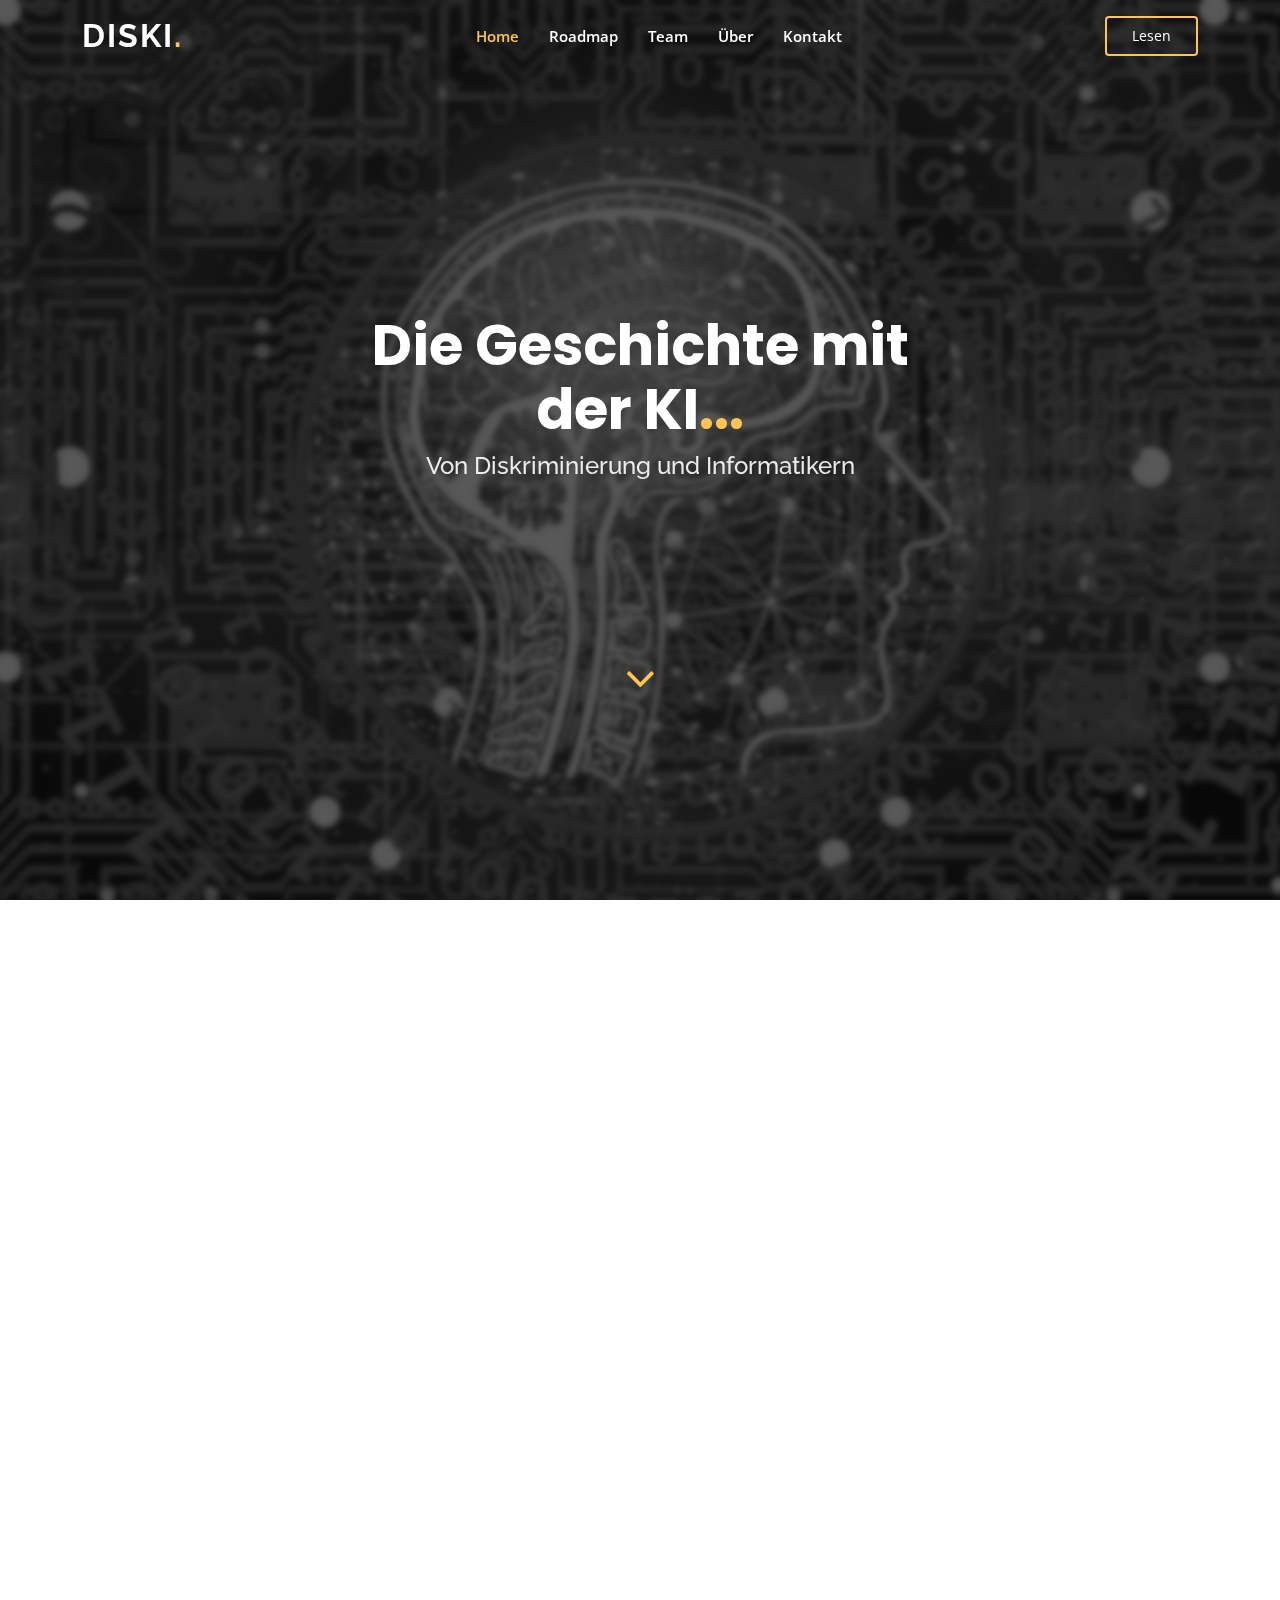
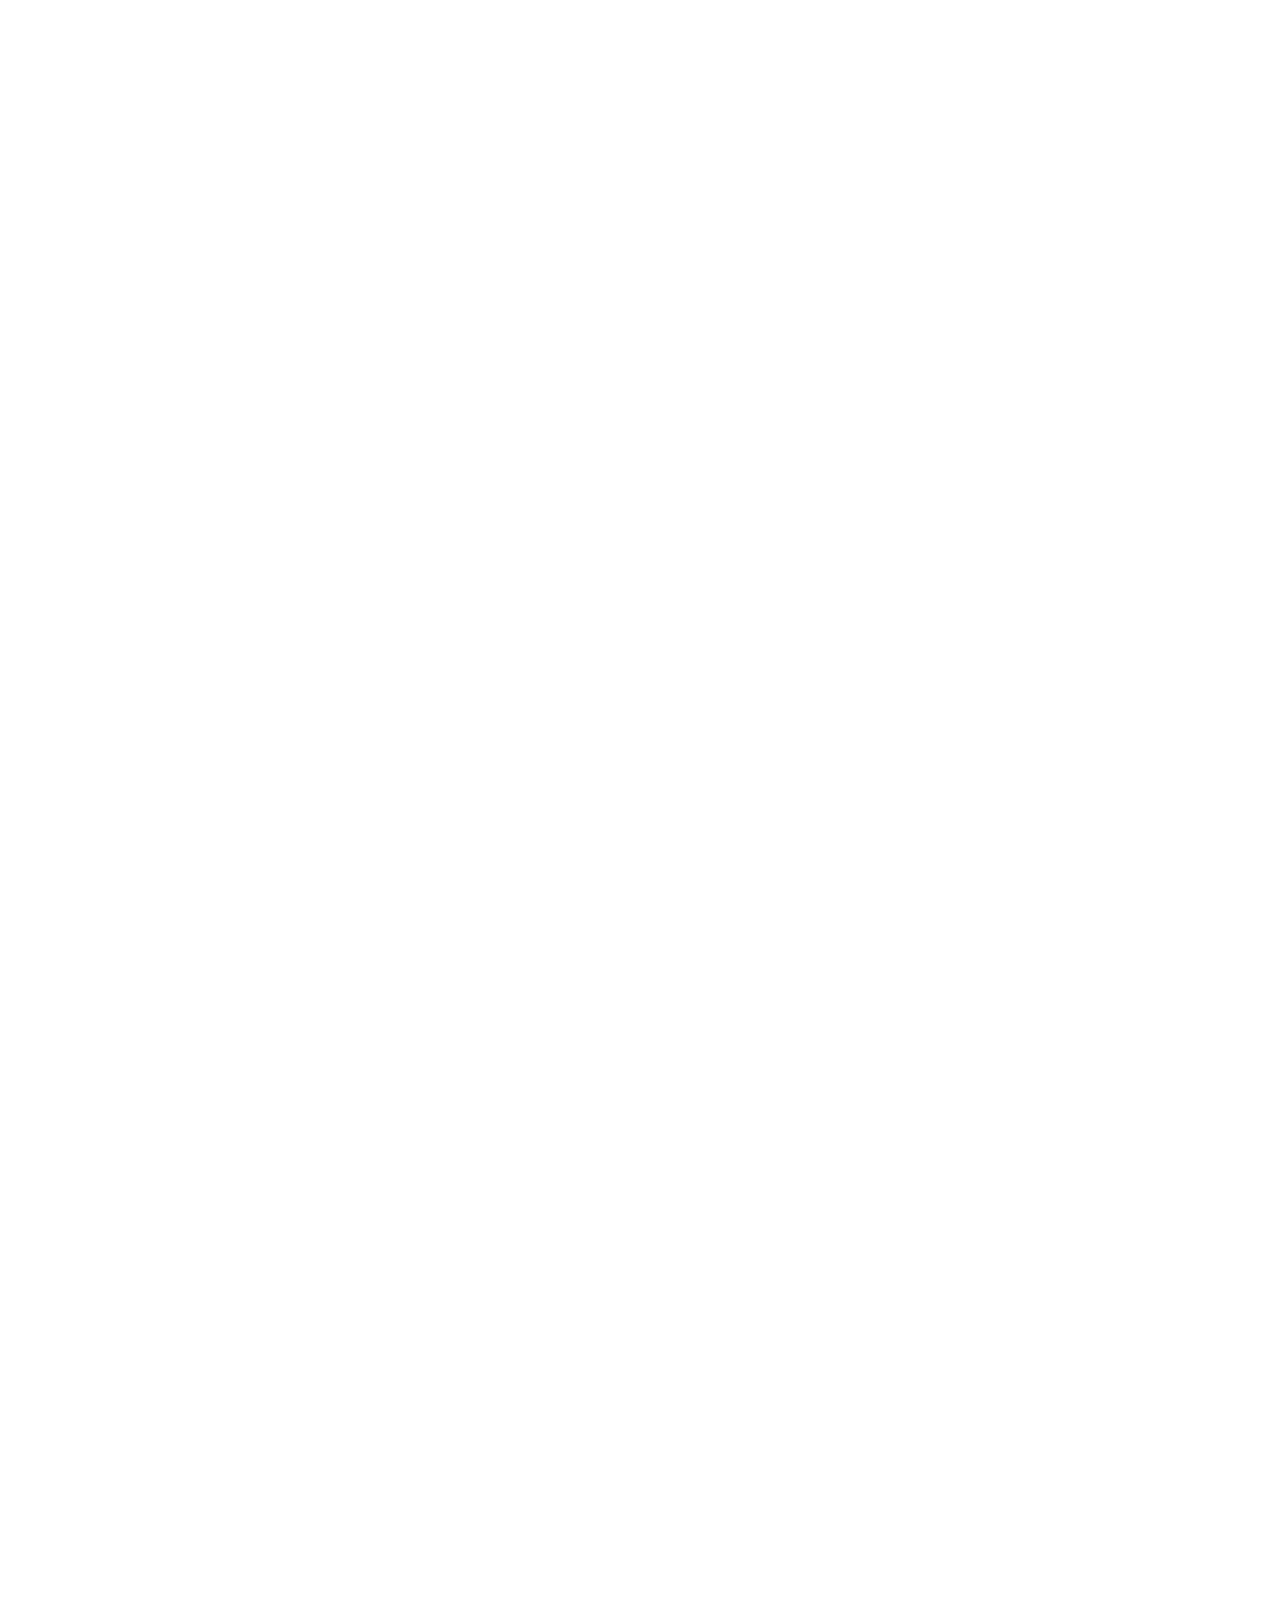
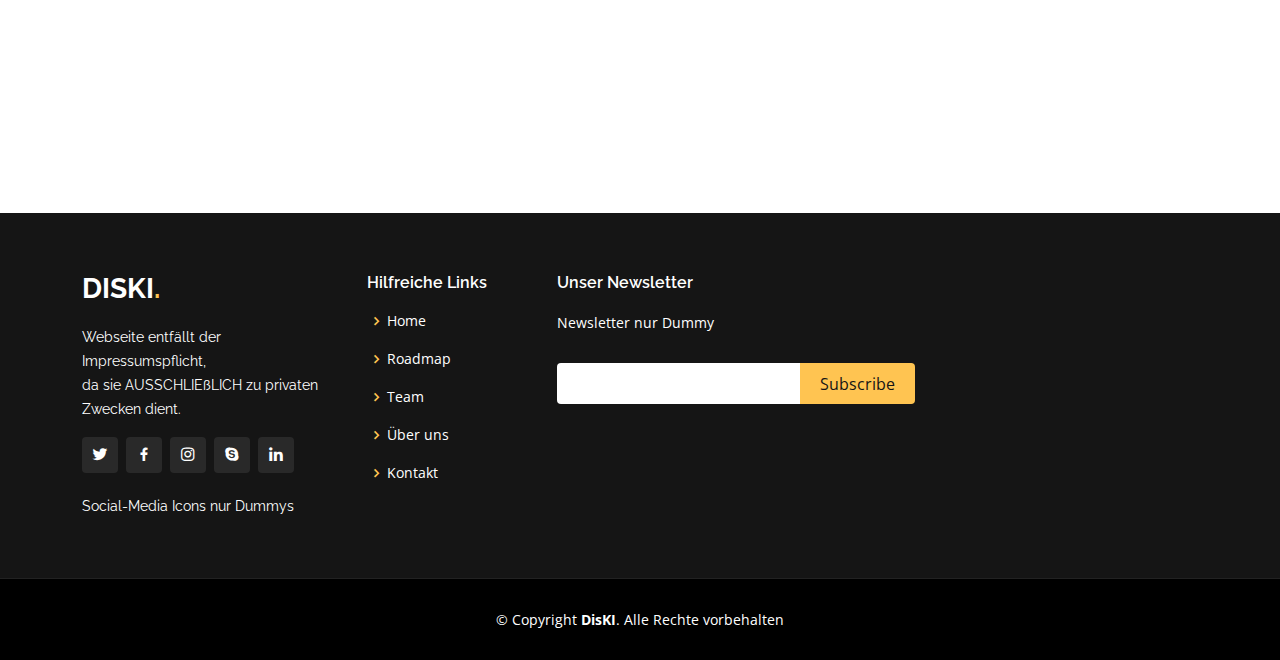
<file: index.html>
<!DOCTYPE html>
<html lang="en">

<head>
  <meta charset="utf-8">
  <meta content="width=device-width, initial-scale=1.0" name="viewport">

  <title>Diskriminierende KI</title>
  <meta content="" name="description">
  <meta content="" name="keywords">

  <!-- Favicons -->
  <link href="assets/img/favicon.png" rel="icon">
  <link href="assets/img/apple-touch-icon.png" rel="apple-touch-icon">

  <!-- Google Fonts -->
  <link href="https://fonts.googleapis.com/css?family=Open+Sans:300,300i,400,400i,600,600i,700,700i|Raleway:300,300i,400,400i,500,500i,600,600i,700,700i|Poppins:300,300i,400,400i,500,500i,600,600i,700,700i" rel="stylesheet">

  <!-- Vendor CSS Files -->
  <link href="assets/vendor/aos/aos.css" rel="stylesheet">
  <link href="assets/vendor/bootstrap/css/bootstrap.min.css" rel="stylesheet">
  <link href="assets/vendor/bootstrap-icons/bootstrap-icons.css" rel="stylesheet">
  <link href="assets/vendor/boxicons/css/boxicons.min.css" rel="stylesheet">
  <link href="assets/vendor/glightbox/css/glightbox.min.css" rel="stylesheet">
  <link href="assets/vendor/remixicon/remixicon.css" rel="stylesheet">
  <link href="assets/vendor/swiper/swiper-bundle.min.css" rel="stylesheet">

  <!-- Main CSS File -->
  <link href="assets/css/style.css" rel="stylesheet">

  <!-- Font Awesome Styles -->
  <link rel="stylesheet" href="https://cdnjs.cloudflare.com/ajax/libs/font-awesome/4.7.0/css/font-awesome.min.css">

</head>

<body>

  <!-- ======= Header ======= -->
  <header id="header" class="fixed-top ">
    <div class="container d-flex align-items-center justify-content-lg-between">

      <h1 class="logo me-auto me-lg-0"><a href="index.html">DisKI<span>.</span></a></h1>

      <!-- Logo Alternative: -->
      <!-- <a href="index.html" class="logo me-auto me-lg-0"><img src="assets/img/logo.png" alt="" class="img-fluid"></a>-->

      <nav id="navbar" class="navbar order-last order-lg-0">
        <ul>
          <li><a class="nav-link scrollto active" href="#hero">Home</a></li>
          <li><a class="nav-link scrollto" href="#roadmap">Roadmap</a></li>
          <li><a class="nav-link scrollto" href="#team">Team</a></li>
          <li><a class="nav-link scrollto" href="#about">Über</a></li>
          <li><a class="nav-link scrollto" href="#contact">Kontakt</a></li>
        </ul>
        <i class="bi bi-list mobile-nav-toggle"></i>
      </nav><!-- .navbar -->

      <a href="info.html" class="get-started-btn scrollto">Lesen</a>

    </div>
  </header><!-- End Header -->

  <!-- ======= Hero Section ======= -->
  <section id="hero" class="d-flex align-items-center justify-content-center">
    <div class="container" data-aos="fade-up">

      <br />
      <br />
      <br />

      <div class="row justify-content-center" data-aos="fade-up" data-aos-delay="150">
        <div class="col-xl-6 col-lg-8">
          <h1>Die Geschichte mit der KI<span>...</span></h1>
          <h2>Von Diskriminierung und Informatikern</h2>
        </div>
      </div>

      <br />
      <br />
      <br />

      <div class="row gy-4 mt-5 justify-content-center" data-aos="zoom-in" data-aos-delay="250">
        <div class="col-xl-2 col-md-4">
          <div class="icon-box">
            <a class="scrollto" href="#roadmap">
              <i class="fa fa-angle-down" style="font-size:48px"></i>
            </a>
          </div>
        </div>

      </div>

    </div>
  </section><!-- End Hero -->

  <main id="main">

    <!-- ======= roadmap Section ======= -->
    <section id="roadmap" class="roadmap">
      <div class="container" data-aos="fade-up">

        <div class="section-title">
          <h2>Roadmap</h2>
          <p>Unsere Roadmap</p>
        </div>

      <div class="container">
        <div class="row">
          
          <div class="col-lg-3" data-aos="zoom-in" data-aos-delay="300">
            <div class="card card-margin bg-light border-light mb-3">
              <div class="icon-box">
                <div class="icon"><i class="bx bx-question-mark"></i></div>
                <h4><a class="scrollto" href="info.html#was">Künstliche-<br> WAS?</a></h4>
                <p>Was ist eine künstliche Intelligenz überhaupt?</p>
              </div>
            </div>
          </div>

          <div class="col-lg-3" data-aos="zoom-in" data-aos-delay="300">
                <div class="card card-margin bg-light border-light mb-3">
                  <div class="icon-box">
                    <div class="icon"><i class="bx bx-collapse"></i></div>
                    <h4><a class="scrollto" href="info.html#sinne">Wie - Diskriminierung?</a></h4>
                    <p>In welchem Sinne kann eine künstliche Intelligenz diskriminieren?</p>
                  </div>
                </div>
            </div>

            <div class="col-lg-3" data-aos="zoom-in" data-aos-delay="300">
              <div class="card card-margin bg-light border-light mb-3">
                <div class="icon-box">
                  <div class="icon"><i class="bx bx-search-alt-2"></i></div>
                  <h4><a class="scrollto" href="info.html#wie">Und wie funktioniert das?</a></h4>
                  <p>Wie kommt es zu dieser Diskriminierung?</p>
                </div>
              </div>
          </div>

          <div class="col-lg-3" data-aos="zoom-in" data-aos-delay="300">
                <div class="card card-margin bg-light border-light mb-3">
                  <div class="icon-box">
                    <div class="icon"><i class="bx bx-transfer-alt"></i></div>
                    <h4><a class="scrollto" href="info.html#jemals">Und kann man dagegen was tun?</a></h4>
                    <p>Kann es jemals eine nicht diskriminierende KI geben?</p>
                  </div>
                </div>
            </div>

        </div>
        </div>
    </section><!-- End roadmap Section -->


    <!-- ======= Team Section ======= -->
    <section id="team" class="team">
      <div class="container" data-aos="fade-up">

        <div class="section-title">
          <h2>Team</h2>
          <p>Unser Team</p>
        </div>

        <div class="row">

          <div class="col-lg-4 col-md-6 d-flex align-items-stretch">
            <div class="member" data-aos="fade-up" data-aos-delay="100">
              <div class="member-img">
                <img src="assets/img/team/jan.jpg" class="img-fluid" alt="">
                <div class="social">
                  <a href=""><i class="bi bi-twitter"></i></a>
                  <a href=""><i class="bi bi-facebook"></i></a>
                  <a href=""><i class="bi bi-instagram"></i></a>
                  <a href=""><i class="bi bi-linkedin"></i></a>
                  <p>Social-Media Icons nur Dummys</p>
                </div>
              </div>
              <div class="member-info">
                <h4>Jan Wetzel</h4>
                <span>Chief Information Officer / CIO</span>
              </div>
            </div>
          </div>

          <div class="col-lg-4 col-md-6 d-flex align-items-stretch">
            <div class="member" data-aos="fade-up" data-aos-delay="200">
              <div class="member-img">
                <img src="assets/img/team/max.jpg" class="img-fluid" alt="">
                <div class="social">
                  <a href=""><i class="bi bi-twitter"></i></a>
                  <a href=""><i class="bi bi-facebook"></i></a>
                  <a href=""><i class="bi bi-instagram"></i></a>
                  <a href=""><i class="bi bi-linkedin"></i></a>
                  <p>Social-Media Icons nur Dummys</p>
                </div>
              </div>
              <div class="member-info">
                <h4>Max Urban</h4>
                <span>Chief Information Officer / CIO</span>
              </div>
            </div>
          </div>

          <div class="col-lg-4 col-md-6 d-flex align-items-stretch">
            <div class="member" data-aos="fade-up" data-aos-delay="300">
              <div class="member-img">
                <img src="assets/img/team/samuel.jpg" class="img-fluid" alt="">
                <div class="social">
                  <a href=""><i class="bi bi-twitter"></i></a>
                  <a href=""><i class="bi bi-facebook"></i></a>
                  <a href=""><i class="bi bi-instagram"></i></a>
                  <a href=""><i class="bi bi-linkedin"></i></a>
                  <p>Social-Media Icons nur Dummys</p>
                </div>
              </div>
              <div class="member-info">
                <h4>Samuel Rudnik</h4>
                <span>Chief Technical Officer / CTO</span>
              </div>
            </div>
          </div>

        </div>

      </div>
    </section><!-- End Team Section -->

        <!-- ======= About Section ======= -->
        <section id="about" class="about">
          <div class="container" data-aos="fade-up">
    
            <div class="row">
              <div class="col-lg-6 order-1 order-lg-2" data-aos="fade-left" data-aos-delay="100">
                <img src="assets/img/about.jpg" class="img-fluid" alt="">
              </div>
              <div class="col-lg-6 pt-4 pt-lg-0 order-2 order-lg-1 content" data-aos="fade-right" data-aos-delay="100">
                <h3>Über uns</h3>
                <p class="">
                  Durch ein Projekt unserer Schule in Cooperation mit <a href="https://digital-sparks.org">Digital Sparks</a> erarbeitete unser Team in den letzten Wochen viele Informationen 
                  rund um die Frage "Wird es jemals eine nicht-diskriminierende KI geben?". 
                  Als Ergebnis dieser Erarbeitungsphase erstellten wir dieses Endprodukt.<br />
                  <br />
                  Auf folgende Einzelpunkte haben wir uns dabei konzentriert:
                </p>
                <ul>
                  <li><i class="ri-check-double-line"></i> Was ist eine künstliche Intelligenz?</li>
                  <li><i class="ri-check-double-line"></i> In welchem Sinne kann eine solche diskriminieren?</li>
                  <li><i class="ri-check-double-line"></i> Wie kommt es zu dieser Diskriminierung?</li>
                  <li><i class="ri-check-double-line"></i> Kann es jemals eine nicht diskriminierende KI geben?</li>
                </ul>
                <p>
                  Wir hoffen außerdem mit dieser Webseite Informationen komprimiert zur Verfügung stellen zu können.<br />
                  Diese Seite richtet sich also an Softwareentwickler, Arbeitnehmer und -geber der Medienbranche und alle weiteren
                  interessierten Personen.
                </p>
              </div>
            </div>
    
          </div>
        </section><!-- End About Section -->

    <!-- ======= Contact Section ======= -->
    <section id="contact" class="contact">
      <div class="container" data-aos="fade-up">

        <div class="section-title">
          <h2>Ideen</h2>
          <p>Teile uns deine Ideen mit</p>
        </div>
        <p>Ideen-Feature nur Dummy - kein Server verknüpft.</p>

        <div class="row mt-5">

          <div class="col-lg-4">
            <div class="info">
              
              <div class="email">
                <i class="bi bi-envelope"></i>
                <h4>Email:</h4>
                <p>Du hast eine Idee, Anregung oder Feedbak?<br />
                  Hier kannst du uns schreiben:
                </p>
              </div>

            </div>

          </div>

          <div class="col-lg-8 mt-5 mt-lg-0">

            <div class="email">
              <div class="row">
                <div class="col-md-6 form-group">
                  <input type="text" name="name" class="form-control" id="name" placeholder="Dein Name" required>
                </div>
                <div class="col-md-6 form-group mt-3 mt-md-0">
                  <input type="email" class="form-control" name="email" id="email" placeholder="Deine Email-Adresse" required>
                </div>
              </div>
              <div class="form-group mt-3">
                <input type="text" class="form-control" name="subject" id="subject" placeholder="Thema" required>
              </div>
              <div class="form-group mt-3">
                <textarea class="form-control" name="message" rows="5" placeholder="Nachricht" required></textarea>
              </div>
              <div class="text-center"><button type="submit">Nachricht senden</button></div>
            </div>

          </div>

        </div>

      </div>
    </section><!-- End Contact Section -->

  </main><!-- End #main -->

  <!-- ======= Footer ======= -->
  <footer id="footer">
    <div class="footer-top">
      <div class="container">
        <div class="row">

          <div class="col-lg-3 col-md-6">
            <div class="footer-info">
              <h3>DisKI<span>.</span></h3>
              <p>
                Webseite entfällt der Impressumspflicht,<br />
                da sie AUSSCHLIEßLICH zu privaten Zwecken dient.
              </p>
              <div class="social-links mt-3">
                <a href="#" class="twitter"><i class="bx bxl-twitter"></i></a>
                <a href="#" class="facebook"><i class="bx bxl-facebook"></i></a>
                <a href="#" class="instagram"><i class="bx bxl-instagram"></i></a>
                <a href="#" class="google-plus"><i class="bx bxl-skype"></i></a>
                <a href="#" class="linkedin"><i class="bx bxl-linkedin"></i></a>
              </div>
              <br />
              <p>Social-Media Icons nur Dummys</p>
            </div>
          </div>

          <div class="col-lg-2 col-md-6 footer-links">
            <h4>Hilfreiche Links</h4>
            <ul>
              <li><i class="bx bx-chevron-right"></i> <a class="scrollto" href="#hero">Home</a></li>
              <li><i class="bx bx-chevron-right"></i> <a class="scrollto" href="#roadmap">Roadmap</a></li>
              <li><i class="bx bx-chevron-right"></i> <a class="scrollto" href="#team">Team</a></li>
              <li><i class="bx bx-chevron-right"></i> <a class="scrollto" href="#about">Über uns</a></li>
              <li><i class="bx bx-chevron-right"></i> <a class="scrollto" href="#contact">Kontakt</a></li>
            </ul>
          </div>

          <div class="col-lg-4 col-md-6 footer-newsletter">
            <h4>Unser Newsletter</h4>
            <p>Newsletter nur Dummy</p>
            <form action="" method="post">
              <input type="email" name="email"><input type="submit" value="Subscribe">
            </form>

          </div>

        </div>
      </div>
    </div>

    <div class="container">
      <div class="copyright">
        &copy; Copyright <strong><span>DisKI</span></strong>. Alle Rechte vorbehalten
      </div>
    </div>
  </footer><!-- End Footer -->

  <div id="preloader"></div>
  <a href="#" class="back-to-top d-flex align-items-center justify-content-center"><i class="bi bi-arrow-up-short"></i></a>

  <!-- Vendor JS Files -->
  <script src="assets/vendor/purecounter/purecounter.js"></script>
  <script src="assets/vendor/aos/aos.js"></script>
  <script src="assets/vendor/bootstrap/js/bootstrap.bundle.min.js"></script>
  <script src="assets/vendor/glightbox/js/glightbox.min.js"></script>
  <script src="assets/vendor/isotope-layout/isotope.pkgd.min.js"></script>
  <script src="assets/vendor/swiper/swiper-bundle.min.js"></script>

  <!-- Main JS File -->
  <script src="assets/js/main.js"></script>

</body>

</html>
</file>
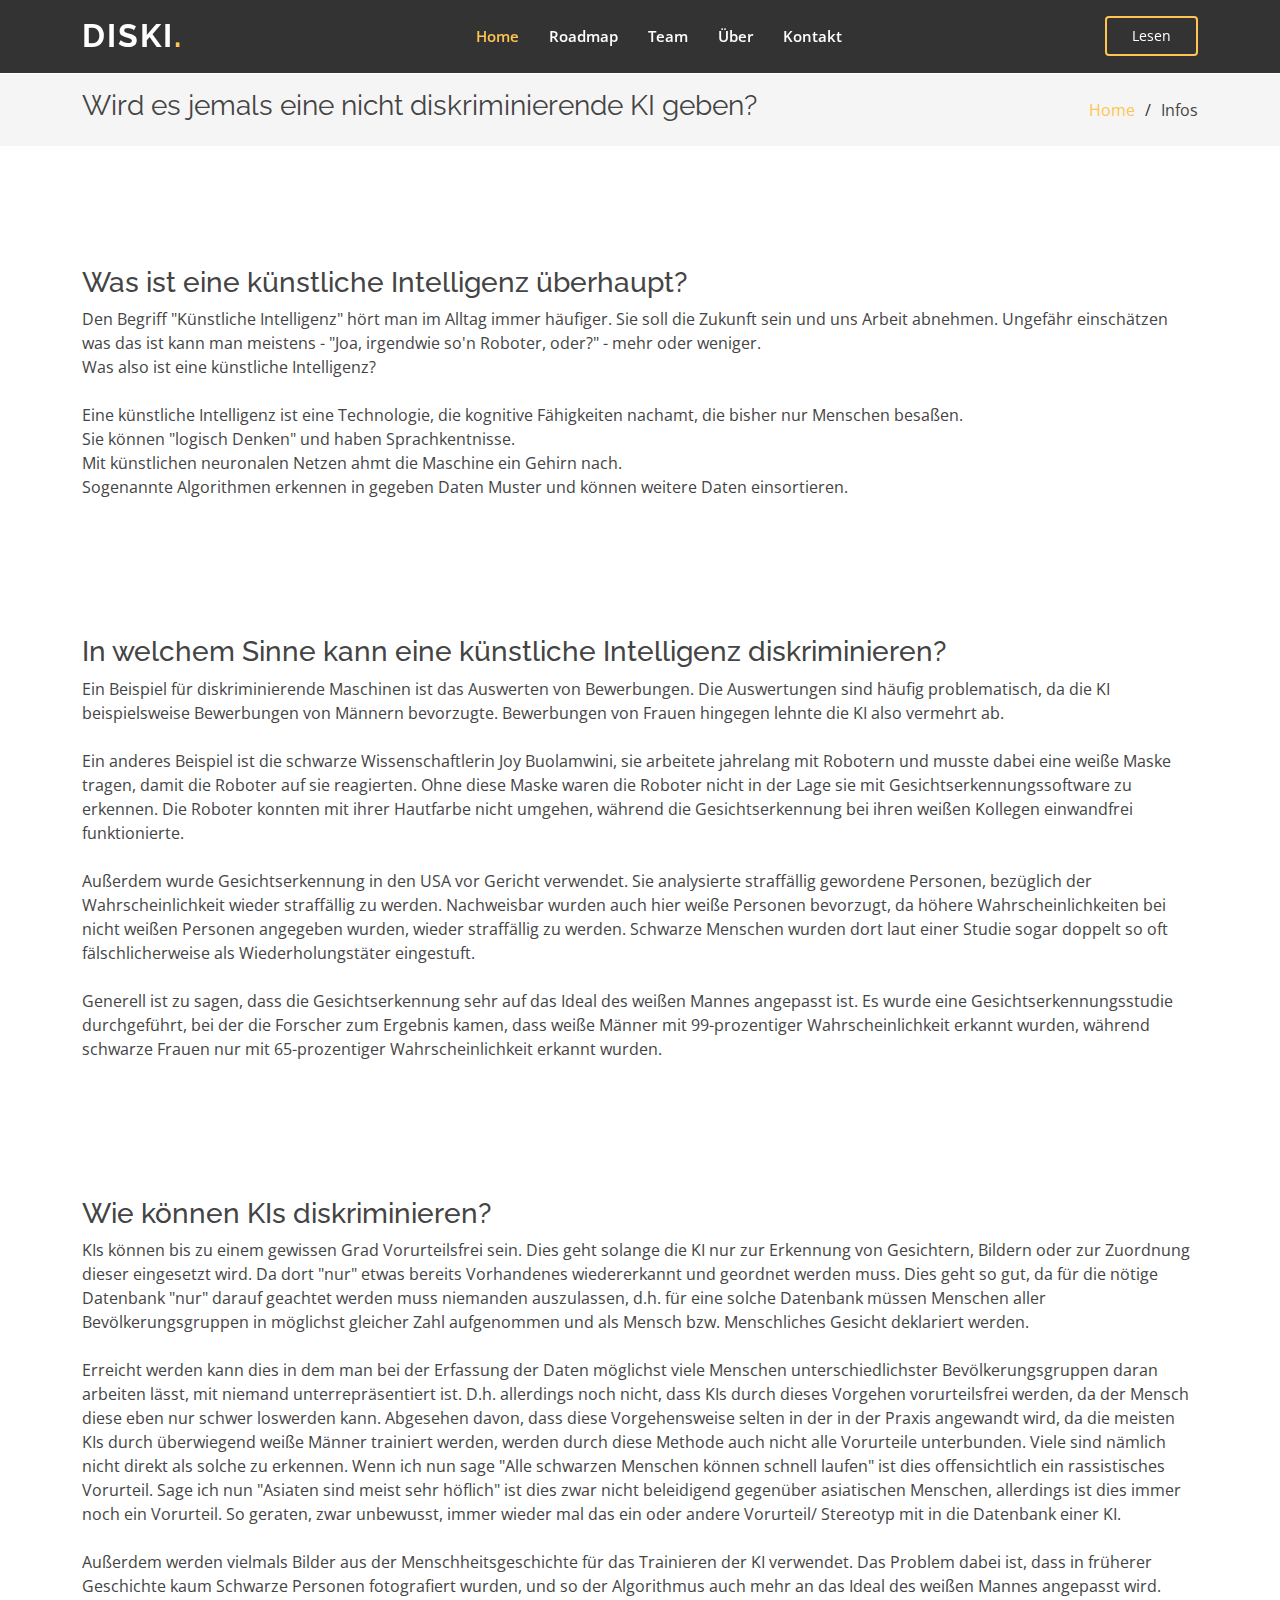
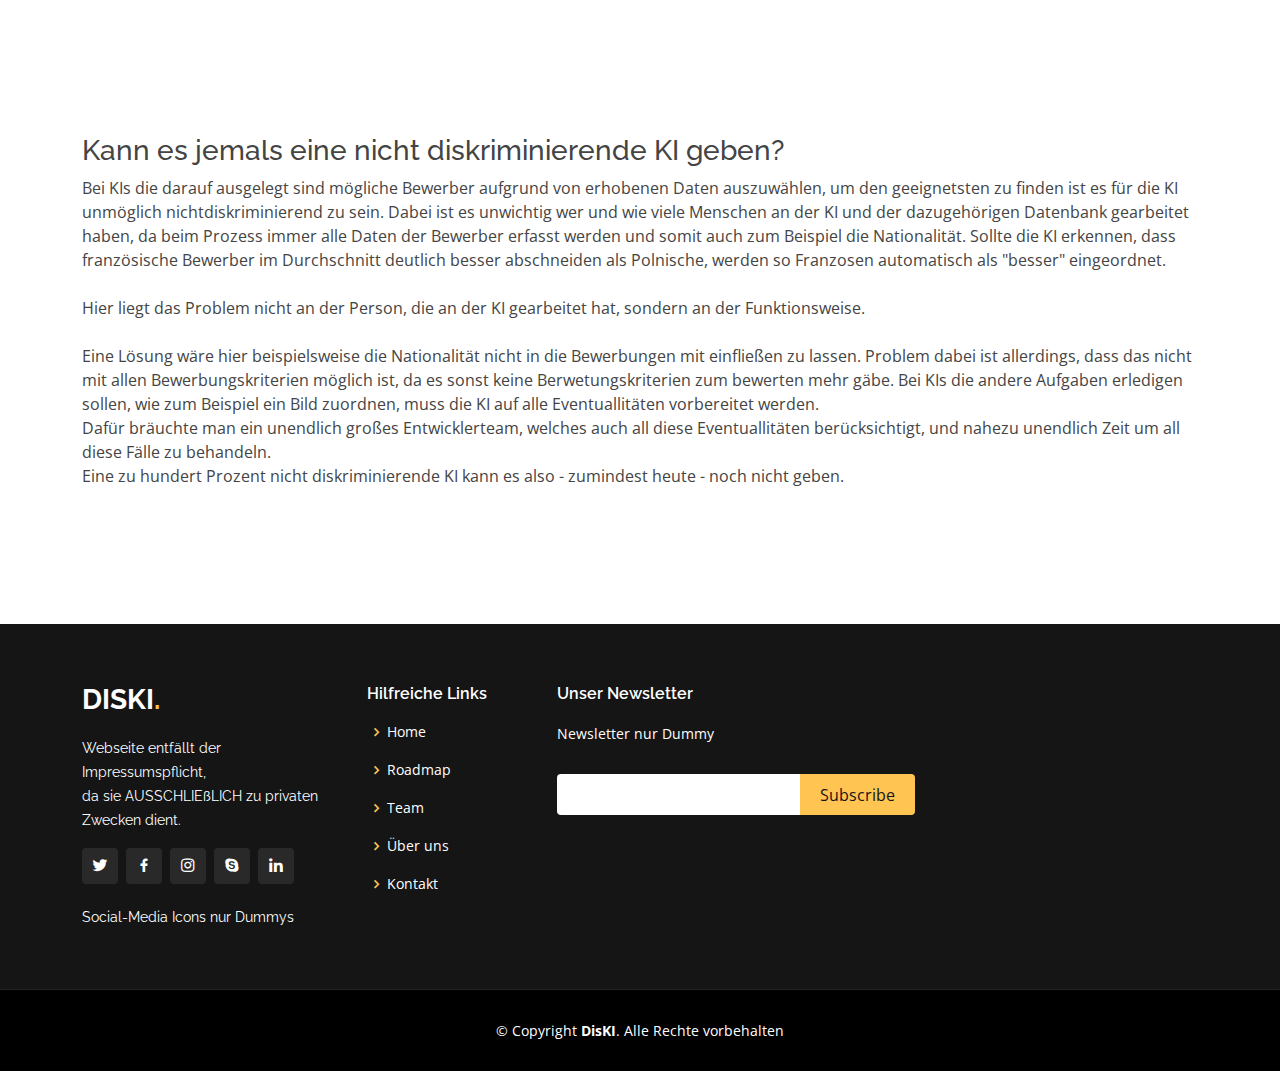
<file: info.html>
<!DOCTYPE html>
<html lang="en">

<head>
  <meta charset="utf-8">
  <meta content="width=device-width, initial-scale=1.0" name="viewport">

  <title>Infos</title>
  <meta content="" name="description">
  <meta content="" name="keywords">

  <!-- Favicons -->
  <link href="assets/img/favicon.png" rel="icon">
  <link href="assets/img/apple-touch-icon.png" rel="apple-touch-icon">

  <!-- Google Fonts -->
  <link href="https://fonts.googleapis.com/css?family=Open+Sans:300,300i,400,400i,600,600i,700,700i|Raleway:300,300i,400,400i,500,500i,600,600i,700,700i|Poppins:300,300i,400,400i,500,500i,600,600i,700,700i" rel="stylesheet">

  <!-- Vendor CSS Files -->
  <link href="assets/vendor/aos/aos.css" rel="stylesheet">
  <link href="assets/vendor/bootstrap/css/bootstrap.min.css" rel="stylesheet">
  <link href="assets/vendor/bootstrap-icons/bootstrap-icons.css" rel="stylesheet">
  <link href="assets/vendor/boxicons/css/boxicons.min.css" rel="stylesheet">
  <link href="assets/vendor/glightbox/css/glightbox.min.css" rel="stylesheet">
  <link href="assets/vendor/remixicon/remixicon.css" rel="stylesheet">
  <link href="assets/vendor/swiper/swiper-bundle.min.css" rel="stylesheet">

  <!-- Main CSS File -->
  <link href="assets/css/style.css" rel="stylesheet">

</head>

<body>

  <!-- ======= Header ======= -->
  <header id="header" class="fixed-top header-inner-pages">
    <div class="container d-flex align-items-center justify-content-lg-between">

      <h1 class="logo me-auto me-lg-0"><a href="index.html">DisKI<span>.</span></a></h1>

      <!-- Logo Alternative: -->
      <!-- <a href="index.html" class="logo me-auto me-lg-0"><img src="assets/img/logo.png" alt="" class="img-fluid"></a>-->

      <nav id="navbar" class="navbar order-last order-lg-0">
        <ul>
          <li><a class="nav-link scrollto active" href="index.html#hero">Home</a></li>
          <li><a class="nav-link scrollto" href="index.html#services">Roadmap</a></li>
          <li><a class="nav-link scrollto" href="index.html#team">Team</a></li>
          <li><a class="nav-link scrollto" href="index.html#about">Über</a></li>
          <li><a class="nav-link scrollto" href="index.html#contact">Kontakt</a></li>
        </ul>
        <i class="bi bi-list mobile-nav-toggle"></i>
      </nav><!-- .navbar -->

      <a href="#services" class="get-started-btn scrollto">Lesen</a>

    </div>
  </header><!-- End Header -->

  <main id="main">

    <!-- ======= Breadcrumbs ======= -->
    <section class="breadcrumbs">
      <div class="container">

        <div class="d-flex justify-content-between align-items-center">
          <h2>Wird es jemals eine nicht diskriminierende KI geben?</h2>
          <ol>
            <li><a href="index.html">Home</a></li>
            <li>Infos</li>
          </ol>
        </div>

      </div>
    </section><!-- End Breadcrumbs -->

    <section class="inner-page">
      <div class="container">
            <section id="was">
            <h3>Was ist eine künstliche Intelligenz überhaupt?<br /></h3>
        <p>
            Den Begriff "Künstliche Intelligenz" hört man im Alltag immer häufiger. Sie soll die Zukunft sein und uns Arbeit abnehmen. Ungefähr einschätzen was das ist kann man meistens - "Joa, irgendwie so'n Roboter, oder?" - mehr oder weniger.<br />
            Was also ist eine künstliche Intelligenz?<br /><br />
            
            Eine künstliche Intelligenz ist eine Technologie, die kognitive Fähigkeiten nachamt, die bisher nur Menschen besaßen.<br />
            Sie können "logisch Denken" und haben Sprachkentnisse.<br />
            Mit künstlichen neuronalen Netzen ahmt die Maschine ein Gehirn nach.<br />
            Sogenannte Algorithmen erkennen in gegeben Daten Muster und können weitere Daten einsortieren.
        </p>
            </section>
            <section id="sinne">
        <h3>In welchem Sinne kann eine künstliche Intelligenz diskriminieren?<br /></h3>
        <p>
            Ein Beispiel für diskriminierende Maschinen ist das Auswerten von Bewerbungen. Die Auswertungen sind häufig problematisch, da die KI beispielsweise Bewerbungen von Männern bevorzugte. Bewerbungen von Frauen hingegen lehnte die KI also vermehrt ab.<br /><br />
            Ein anderes Beispiel ist die schwarze Wissenschaftlerin Joy Buolamwini, sie arbeitete jahrelang mit Robotern und musste dabei eine weiße Maske tragen, damit die Roboter auf sie reagierten. Ohne diese Maske waren die Roboter nicht in der Lage sie mit Gesichtserkennungssoftware zu erkennen. Die Roboter konnten mit ihrer Hautfarbe nicht umgehen, während die Gesichtserkennung bei ihren weißen Kollegen einwandfrei funktionierte.<br /><br />
            Außerdem wurde Gesichtserkennung in den USA vor Gericht verwendet. Sie analysierte straffällig gewordene Personen, bezüglich der Wahrscheinlichkeit wieder straffällig zu werden. Nachweisbar wurden auch hier weiße Personen bevorzugt, da höhere Wahrscheinlichkeiten bei nicht weißen Personen angegeben wurden, wieder straffällig zu werden. Schwarze Menschen wurden dort laut einer Studie sogar doppelt so oft fälschlicherweise als Wiederholungstäter eingestuft.<br /><br />
            Generell ist zu sagen, dass die Gesichtserkennung sehr auf das Ideal des weißen Mannes angepasst ist. Es wurde eine Gesichtserkennungsstudie durchgeführt, bei der die Forscher zum Ergebnis kamen, dass weiße Männer mit 99-prozentiger Wahrscheinlichkeit erkannt wurden, während schwarze Frauen nur mit 65-prozentiger Wahrscheinlichkeit erkannt wurden.
        </p>
            </section>
            <section id="wie">
        <h3>Wie können KIs diskriminieren?<br /></h3>
        <p>
            KIs können bis zu einem gewissen Grad Vorurteilsfrei sein. Dies geht solange die KI nur zur Erkennung von Gesichtern, Bildern oder zur Zuordnung dieser eingesetzt wird. Da dort "nur" etwas bereits Vorhandenes wiedererkannt und geordnet werden muss. Dies geht so gut, da für die nötige Datenbank "nur" darauf geachtet werden muss niemanden auszulassen, d.h. für eine solche Datenbank müssen Menschen aller Bevölkerungsgruppen in möglichst gleicher Zahl aufgenommen und als Mensch bzw. Menschliches Gesicht deklariert werden.<br /><br />
            Erreicht werden kann dies in dem man bei der Erfassung der Daten möglichst viele Menschen unterschiedlichster Bevölkerungsgruppen daran arbeiten lässt, mit niemand unterrepräsentiert ist. D.h. allerdings noch nicht, dass KIs durch dieses Vorgehen vorurteilsfrei werden, da der Mensch diese eben nur schwer loswerden kann. Abgesehen davon, dass diese Vorgehensweise selten in der in der Praxis angewandt wird, da die meisten KIs durch überwiegend weiße Männer trainiert werden, werden durch diese Methode auch nicht alle Vorurteile unterbunden. Viele sind nämlich nicht direkt als solche zu erkennen. Wenn ich nun sage "Alle schwarzen Menschen können schnell laufen" ist dies offensichtlich ein rassistisches Vorurteil. Sage ich nun "Asiaten sind meist sehr höflich" ist dies zwar nicht beleidigend gegenüber asiatischen Menschen, allerdings ist dies immer noch ein Vorurteil. So geraten, zwar unbewusst, immer wieder mal das ein oder andere Vorurteil/ Stereotyp mit in die Datenbank einer KI.<br /><br />
            Außerdem werden vielmals Bilder aus der Menschheitsgeschichte für das Trainieren der KI verwendet. Das Problem dabei ist, dass in früherer Geschichte kaum Schwarze Personen fotografiert wurden, und so der Algorithmus auch mehr an das Ideal des weißen Mannes angepasst wird.

        </p>
            </section>
            <section id="jemals">
        <h3>Kann es jemals eine nicht diskriminierende KI geben?<br /></h3>
        <p>
            Bei KIs die darauf ausgelegt sind mögliche Bewerber aufgrund von erhobenen Daten auszuwählen, um den geeignetsten zu finden ist es für die KI unmöglich nichtdiskriminierend zu sein. Dabei ist es unwichtig wer und wie viele Menschen an der KI und der dazugehörigen Datenbank gearbeitet haben, da beim Prozess immer alle Daten der Bewerber erfasst werden und somit auch zum Beispiel die Nationalität. Sollte die KI erkennen, dass französische Bewerber im Durchschnitt deutlich besser abschneiden als Polnische, werden so Franzosen automatisch als "besser" eingeordnet.<br /><br />
            Hier liegt das Problem nicht an der Person, die an der KI gearbeitet hat, sondern an der Funktionsweise.<br /><br />
            Eine Lösung wäre hier beispielsweise die Nationalität nicht in die Bewerbungen mit einfließen zu lassen. Problem dabei ist allerdings, dass das nicht mit allen Bewerbungskriterien möglich ist, da es sonst keine Berwetungskriterien zum bewerten mehr gäbe.
            Bei KIs die andere Aufgaben erledigen sollen, wie zum Beispiel ein Bild zuordnen, muss die KI auf alle Eventuallitäten vorbereitet werden.<br />
            Dafür bräuchte man ein unendlich großes Entwicklerteam, welches auch all diese Eventuallitäten berücksichtigt, und nahezu unendlich Zeit um all diese Fälle zu behandeln.<br />
            Eine zu hundert Prozent nicht diskriminierende KI kann es also - zumindest heute - noch nicht geben.
        </p>
            </section>
      </div>
    </section>

  </main><!-- End #main -->

 <!-- ======= Footer ======= -->
 <footer id="footer">
    <div class="footer-top">
      <div class="container">
        <div class="row">

          <div class="col-lg-3 col-md-6">
            <div class="footer-info">
              <h3>DisKI<span>.</span></h3>
              <p>
                Webseite entfällt der Impressumspflicht,<br />
                da sie AUSSCHLIEßLICH zu privaten Zwecken dient.
              </p>
              <div class="social-links mt-3">
                <a href="#" class="twitter"><i class="bx bxl-twitter"></i></a>
                <a href="#" class="facebook"><i class="bx bxl-facebook"></i></a>
                <a href="#" class="instagram"><i class="bx bxl-instagram"></i></a>
                <a href="#" class="google-plus"><i class="bx bxl-skype"></i></a>
                <a href="#" class="linkedin"><i class="bx bxl-linkedin"></i></a>
              </div>
              <br />
              <p>Social-Media Icons nur Dummys</p>
            </div>
          </div>

          <div class="col-lg-2 col-md-6 footer-links">
            <h4>Hilfreiche Links</h4>
            <ul>
              <li><i class="bx bx-chevron-right"></i> <a class="scrollto" href="#hero">Home</a></li>
              <li><i class="bx bx-chevron-right"></i> <a class="scrollto" href="#services">Roadmap</a></li>
              <li><i class="bx bx-chevron-right"></i> <a class="scrollto" href="#team">Team</a></li>
              <li><i class="bx bx-chevron-right"></i> <a class="scrollto" href="#about">Über uns</a></li>
              <li><i class="bx bx-chevron-right"></i> <a class="scrollto" href="#contact">Kontakt</a></li>
            </ul>
          </div>

          <div class="col-lg-4 col-md-6 footer-newsletter">
            <h4>Unser Newsletter</h4>
            <p>Newsletter nur Dummy</p>
            <form action="" method="post">
              <input type="email" name="email"><input type="submit" value="Subscribe">
            </form>

          </div>

        </div>
      </div>
    </div>

    <div class="container">
      <div class="copyright">
        &copy; Copyright <strong><span>DisKI</span></strong>. Alle Rechte vorbehalten
      </div>
    </div>
  </footer><!-- End Footer -->

  <div id="preloader"></div>
  <a href="#" class="back-to-top d-flex align-items-center justify-content-center"><i class="bi bi-arrow-up-short"></i></a>

  <!-- Vendor JS Files -->
  <script src="assets/vendor/purecounter/purecounter.js"></script>
  <script src="assets/vendor/aos/aos.js"></script>
  <script src="assets/vendor/bootstrap/js/bootstrap.bundle.min.js"></script>
  <script src="assets/vendor/glightbox/js/glightbox.min.js"></script>
  <script src="assets/vendor/isotope-layout/isotope.pkgd.min.js"></script>
  <script src="assets/vendor/swiper/swiper-bundle.min.js"></script>

  <!-- Main JS File -->
  <script src="assets/js/main.js"></script>

</body>

</html>
</file>
<file: assets/css/style.css>
body {
  font-family: "Open Sans", sans-serif;
  color: #444444;
}

a {
  color: #ffc451;
  text-decoration: none;
}

a:hover {
  color: #ffd584;
  text-decoration: none;
}

h1, h2, h3, h4, h5, h6 {
  font-family: "Raleway", sans-serif;
}

/*--------------------------------------------------------------
# Back to top button
--------------------------------------------------------------*/
.back-to-top {
  position: fixed;
  visibility: hidden;
  opacity: 0;
  right: 15px;
  bottom: 15px;
  z-index: 996;
  background: #ffc451;
  width: 40px;
  height: 40px;
  border-radius: 4px;
  transition: all 0.4s;
}
.back-to-top i {
  font-size: 28px;
  color: #151515;
  line-height: 0;
}
.back-to-top:hover {
  background: #151515;
}
.back-to-top:hover i {
  color: #ffc451;
}
.back-to-top.active {
  visibility: visible;
  opacity: 1;
}

/*--------------------------------------------------------------
# Preloader
--------------------------------------------------------------*/
#preloader {
  position: fixed;
  top: 0;
  left: 0;
  right: 0;
  bottom: 0;
  z-index: 9999;
  overflow: hidden;
  background: #151515;
}

#preloader:before {
  content: "";
  position: fixed;
  top: calc(50% - 0px);
  left: calc(50% - 30px);
  border: 6px solid #ffc451;
  border-top-color: #151515;
  border-bottom-color: #151515;
  border-radius: 50%;
  width: 60px;
  height: 60px;
  -webkit-animation: animate-preloader 1s linear infinite;
  animation: animate-preloader 1s linear infinite;
}

@-webkit-keyframes animate-preloader {
  0% {
    transform: rotate(0deg);
  }
  100% {
    transform: rotate(360deg);
  }
}

@keyframes animate-preloader {
  0% {
    transform: rotate(0deg);
  }
  100% {
    transform: rotate(360deg);
  }
}
/*--------------------------------------------------------------
# Disable aos animation delay on mobile devices
--------------------------------------------------------------*/
@media screen and (max-width: 768px) {
  [data-aos-delay] {
    transition-delay: 0 !important;
  }
}
/*--------------------------------------------------------------
# Header
--------------------------------------------------------------*/
#header {
  transition: all 0.5s;
  z-index: 997;
  padding: 15px 0;
}
#header.header-scrolled, #header.header-inner-pages {
  background: rgba(0, 0, 0, 0.8);
}
#header .logo {
  font-size: 32px;
  margin: 0;
  padding: 0;
  line-height: 1;
  font-weight: 700;
  letter-spacing: 2px;
  text-transform: uppercase;
}
#header .logo a {
  color: #fff;
}
#header .logo a span {
  color: #ffc451;
}
#header .logo img {
  max-height: 40px;
}

/*--------------------------------------------------------------
#  Get Startet Button
--------------------------------------------------------------*/
.get-started-btn {
  color: #fff;
  border-radius: 4px;
  padding: 7px 25px 8px 25px;
  white-space: nowrap;
  transition: 0.3s;
  font-size: 14px;
  display: inline-block;
  border: 2px solid #ffc451;
}
.get-started-btn:hover {
  background: #ffbb38;
  color: #343a40;
}
@media (max-width: 992px) {
  .get-started-btn {
    padding: 7px 20px 8px 20px;
    margin-right: 15px;
  }
}

/*--------------------------------------------------------------
# Navigation Menu
--------------------------------------------------------------*/
/**
* Desktop Navigation 
*/
.navbar {
  padding: 0;
}
.navbar ul {
  margin: 0;
  padding: 0;
  display: flex;
  list-style: none;
  align-items: center;
}
.navbar li {
  position: relative;
}
.navbar a, .navbar a:focus {
  display: flex;
  align-items: center;
  justify-content: space-between;
  padding: 10px 0 10px 30px;
  font-size: 15px;
  font-weight: 600;
  color: #fff;
  white-space: nowrap;
  transition: 0.3s;
}
.navbar a i, .navbar a:focus i {
  font-size: 12px;
  line-height: 0;
  margin-left: 5px;
}
.navbar a:hover, .navbar .active, .navbar .active:focus, .navbar li:hover > a {
  color: #ffc451;
}
.navbar .dropdown ul {
  display: block;
  position: absolute;
  left: 14px;
  top: calc(100% + 30px);
  margin: 0;
  padding: 10px 0;
  z-index: 99;
  opacity: 0;
  visibility: hidden;
  background: #fff;
  box-shadow: 0px 0px 30px rgba(127, 137, 161, 0.25);
  transition: 0.3s;
}
.navbar .dropdown ul li {
  min-width: 200px;
}
.navbar .dropdown ul a {
  padding: 10px 20px;
  font-size: 14px;
  text-transform: none;
  color: #151515;
  font-weight: 400;
}
.navbar .dropdown ul a i {
  font-size: 12px;
}
.navbar .dropdown ul a:hover, .navbar .dropdown ul .active:hover, .navbar .dropdown ul li:hover > a {
  background-color: #ffc451;
}
.navbar .dropdown:hover > ul {
  opacity: 1;
  top: 100%;
  visibility: visible;
}
.navbar .dropdown .dropdown ul {
  top: 0;
  left: calc(100% - 30px);
  visibility: hidden;
}
.navbar .dropdown .dropdown:hover > ul {
  opacity: 1;
  top: 0;
  left: 100%;
  visibility: visible;
}
@media (max-width: 1366px) {
  .navbar .dropdown .dropdown ul {
    left: -90%;
  }
  .navbar .dropdown .dropdown:hover > ul {
    left: -100%;
  }
}

/**
* Mobile Navigation 
*/
.mobile-nav-toggle {
  color: #fff;
  font-size: 28px;
  cursor: pointer;
  display: none;
  line-height: 0;
  transition: 0.5s;
}

@media (max-width: 991px) {
  .mobile-nav-toggle {
    display: block;
  }

  .navbar ul {
    display: none;
  }
}
.navbar-mobile {
  position: fixed;
  overflow: hidden;
  top: 0;
  right: 0;
  left: 0;
  bottom: 0;
  background: rgba(0, 0, 0, 0.9);
  transition: 0.3s;
  z-index: 999;
}
.navbar-mobile .mobile-nav-toggle {
  position: absolute;
  top: 15px;
  right: 15px;
}
.navbar-mobile ul {
  display: block;
  position: absolute;
  top: 55px;
  right: 15px;
  bottom: 15px;
  left: 15px;
  padding: 10px 0;
  background-color: #fff;
  overflow-y: auto;
  transition: 0.3s;
}
.navbar-mobile a, .navbar-mobile a:focus {
  padding: 10px 20px;
  font-size: 15px;
  color: #151515;
}
.navbar-mobile a:hover, .navbar-mobile .active, .navbar-mobile li:hover > a {
  color: #151515;
  background-color: #ffc451;
}
.navbar-mobile .getstarted, .navbar-mobile .getstarted:focus {
  margin: 15px;
}
.navbar-mobile .dropdown ul {
  position: static;
  display: none;
  margin: 10px 20px;
  padding: 10px 0;
  z-index: 99;
  opacity: 1;
  visibility: visible;
  background: #fff;
  box-shadow: 0px 0px 30px rgba(127, 137, 161, 0.25);
}
.navbar-mobile .dropdown ul li {
  min-width: 200px;
}
.navbar-mobile .dropdown ul a {
  padding: 10px 20px;
  color: #151515;
}
.navbar-mobile .dropdown ul a i {
  font-size: 12px;
}
.navbar-mobile .dropdown ul a:hover, .navbar-mobile .dropdown ul .active:hover, .navbar-mobile .dropdown ul li:hover > a {
  background-color: #ffc451;
}
.navbar-mobile .dropdown > .dropdown-active {
  display: block;
}

/*--------------------------------------------------------------
# Hero Section
--------------------------------------------------------------*/
#hero {
  width: 100%;
  height: 100vh;
  background: url("../img/artificial-black.jpg") top center;
  background-size: cover;
  position: relative;
}
#hero:before {
  content: "";
  background: rgba(0, 0, 0, 0.6);
  position: absolute;
  bottom: 0;
  top: 0;
  left: 0;
  right: 0;
}
#hero .container {
  position: relative;
  padding-top: 74px;
  text-align: center;
}
#hero h1 {
  margin: 0;
  font-size: 56px;
  font-weight: 700;
  line-height: 64px;
  color: #fff;
  font-family: "Poppins", sans-serif;
}
#hero h1 span {
  color: #ffc451;
}
#hero h2 {
  color: rgba(255, 255, 255, 0.9);
  margin: 10px 0 0 0;
  font-size: 24px;
}
#hero .icon-box {
  padding: 30px 20px;
  transition: ease-in-out 0.3s;
  border: 0px solid rgba(255, 255, 255, 0.3);
  height: 100%;
  text-align: center;
}
#hero .icon-box i {
  font-size: 32px;
  line-height: 1;
  color: #ffc451;
}
#hero .icon-box h3 {
  font-weight: 700;
  margin: 10px 0 0 0;
  padding: 0;
  line-height: 1;
  font-size: 20px;
  line-height: 26px;
}
#hero .icon-box h3 a {
  color: #fff;
  transition: ease-in-out 0.3s;
}
#hero .icon-box h3 a:hover {
  color: #ffc451;
}
#hero .icon-box:hover {
  border-color: #ffc451;
}
@media (min-width: 1024px) {
  #hero {
    background-attachment: fixed;
  }
}
@media (max-width: 768px) {
  #hero {
    height: auto;
  }
  #hero h1 {
    font-size: 28px;
    line-height: 36px;
  }
  #hero h2 {
    font-size: 20px;
    line-height: 24px;
  }
}

/*--------------------------------------------------------------
# Sections General
--------------------------------------------------------------*/
section {
  padding: 60px 0;
  overflow: hidden;
}

.section-title {
  padding-bottom: 40px;
}
.section-title h2 {
  font-size: 14px;
  font-weight: 500;
  padding: 0;
  line-height: 1px;
  margin: 0 0 5px 0;
  letter-spacing: 2px;
  text-transform: uppercase;
  color: #aaaaaa;
  font-family: "Poppins", sans-serif;
}
.section-title h2::after {
  content: "";
  width: 120px;
  height: 1px;
  display: inline-block;
  background: #ffde9e;
  margin: 4px 10px;
}
.section-title p {
  margin: 0;
  margin: 0;
  font-size: 36px;
  font-weight: 700;
  text-transform: uppercase;
  font-family: "Poppins", sans-serif;
  color: #151515;
}

/*--------------------------------------------------------------
# About
--------------------------------------------------------------*/
.about .content h3 {
  font-weight: 700;
  font-size: 28px;
  font-family: "Poppins", sans-serif;
}
.about .content ul {
  list-style: none;
  padding: 0;
}
.about .content ul li {
  padding: 0 0 8px 26px;
  position: relative;
}
.about .content ul i {
  position: absolute;
  font-size: 20px;
  left: 0;
  top: -3px;
  color: #ffc451;
}
.about .content p:last-child {
  margin-bottom: 0;
}

/*--------------------------------------------------------------
# Clients
--------------------------------------------------------------*/
.clients {
  padding-top: 20px;
}
.clients .swiper-slide img {
  opacity: 0.5;
  transition: 0.3s;
  filter: grayscale(100);
}
.clients .swiper-slide img:hover {
  filter: none;
  opacity: 1;
}
.clients .swiper-pagination {
  margin-top: 20px;
  position: relative;
}
.clients .swiper-pagination .swiper-pagination-bullet {
  width: 12px;
  height: 12px;
  background-color: #fff;
  opacity: 1;
  background-color: #ddd;
}
.clients .swiper-pagination .swiper-pagination-bullet-active {
  background-color: #ffc451;
}

/*--------------------------------------------------------------
# Features
--------------------------------------------------------------*/
.features {
  padding-top: 20px;
}
.features .icon-box {
  padding-left: 15px;
}
.features .icon-box h4 {
  font-size: 20px;
  font-weight: 700;
  margin: 5px 0 10px 60px;
}
.features .icon-box i {
  font-size: 48px;
  float: left;
  color: #ffc451;
}
.features .icon-box p {
  font-size: 15px;
  color: #848484;
  margin-left: 60px;
}
.features .image {
  background-position: center center;
  background-repeat: no-repeat;
  background-size: cover;
  min-height: 400px;
}

/*--------------------------------------------------------------
# roadmap
--------------------------------------------------------------*/
.roadmap .icon-box {
  text-align: center;
  border: 1px solid #ebebeb;
  padding: 80px 20px;
  transition: all ease-in-out 0.3s;
  background: #fff;
}
.roadmap .icon-box .icon {
  margin: 0 auto;
  width: 64px;
  height: 64px;
  background: #ffc451;
  border-radius: 4px;
  display: flex;
  align-items: center;
  justify-content: center;
  margin-bottom: 20px;
  transition: 0.3s;
}
.roadmap .icon-box .icon i {
  color: #151515;
  font-size: 28px;
  transition: ease-in-out 0.3s;
}
.roadmap .icon-box h4 {
  font-weight: 700;
  margin-bottom: 15px;
  font-size: 24px;
}
.roadmap .icon-box h4 a {
  color: #151515;
  transition: ease-in-out 0.3s;
}
.roadmap .icon-box h4 a:hover {
  color: #ffc451;
}
.roadmap .icon-box p {
  line-height: 24px;
  font-size: 14px;
  margin-bottom: 0;
}
.roadmap .icon-box:hover {
  border-color: #fff;
  box-shadow: 0px 0 25px 0 rgba(0, 0, 0, 0.1);
  transform: translateY(-10px);
}

/*--------------------------------------------------------------
# Cta
--------------------------------------------------------------*/
.cta {
  background: linear-gradient(rgba(2, 2, 2, 0.5), rgba(0, 0, 0, 0.5)), url("../img/cta-bg.jpg") fixed center center;
  background-size: cover;
  padding: 60px 0;
}
.cta h3 {
  color: #fff;
  font-size: 28px;
  font-weight: 700;
}
.cta p {
  color: #fff;
}
.cta .cta-btn {
  font-family: "Raleway", sans-serif;
  font-weight: 600;
  font-size: 16px;
  letter-spacing: 1px;
  display: inline-block;
  padding: 8px 28px;
  border-radius: 4px;
  transition: 0.5s;
  margin-top: 10px;
  border: 2px solid #fff;
  color: #fff;
}
.cta .cta-btn:hover {
  background: #ffc451;
  border-color: #ffc451;
  color: #151515;
}

/*--------------------------------------------------------------
# Portfolio
--------------------------------------------------------------*/
.portfolio .portfolio-item {
  margin-bottom: 30px;
}
.portfolio #portfolio-flters {
  padding: 0;
  margin: 0 auto 20px auto;
  list-style: none;
  text-align: center;
}
.portfolio #portfolio-flters li {
  cursor: pointer;
  display: inline-block;
  padding: 8px 15px 10px 15px;
  font-size: 14px;
  font-weight: 600;
  line-height: 1;
  text-transform: uppercase;
  color: #444444;
  margin-bottom: 5px;
  transition: all 0.3s ease-in-out;
  border-radius: 3px;
}
.portfolio #portfolio-flters li:hover, .portfolio #portfolio-flters li.filter-active {
  color: #151515;
  background: #ffc451;
}
.portfolio #portfolio-flters li:last-child {
  margin-right: 0;
}
.portfolio .portfolio-wrap {
  transition: 0.3s;
  position: relative;
  overflow: hidden;
  z-index: 1;
  background: rgba(21, 21, 21, 0.6);
}
.portfolio .portfolio-wrap::before {
  content: "";
  background: rgba(21, 21, 21, 0.6);
  position: absolute;
  left: 0;
  right: 0;
  top: 0;
  bottom: 0;
  transition: all ease-in-out 0.3s;
  z-index: 2;
  opacity: 0;
}
.portfolio .portfolio-wrap img {
  transition: all ease-in-out 0.3s;
}
.portfolio .portfolio-wrap .portfolio-info {
  opacity: 0;
  position: absolute;
  top: 0;
  left: 0;
  right: 0;
  bottom: 0;
  z-index: 3;
  transition: all ease-in-out 0.3s;
  display: flex;
  flex-direction: column;
  justify-content: flex-end;
  align-items: flex-start;
  padding: 20px;
}
.portfolio .portfolio-wrap .portfolio-info h4 {
  font-size: 20px;
  color: #fff;
  font-weight: 600;
}
.portfolio .portfolio-wrap .portfolio-info p {
  color: rgba(255, 255, 255, 0.7);
  font-size: 14px;
  text-transform: uppercase;
  padding: 0;
  margin: 0;
  font-style: italic;
}
.portfolio .portfolio-wrap .portfolio-links {
  text-align: center;
  z-index: 4;
}
.portfolio .portfolio-wrap .portfolio-links a {
  color: #fff;
  margin: 0 5px 0 0;
  font-size: 28px;
  display: inline-block;
  transition: 0.3s;
}
.portfolio .portfolio-wrap .portfolio-links a:hover {
  color: #ffc451;
}
.portfolio .portfolio-wrap:hover::before {
  opacity: 1;
}
.portfolio .portfolio-wrap:hover img {
  transform: scale(1.2);
}
.portfolio .portfolio-wrap:hover .portfolio-info {
  opacity: 1;
}

/*--------------------------------------------------------------
# Portfolio Details
--------------------------------------------------------------*/
.portfolio-details {
  padding-top: 40px;
}
.portfolio-details .portfolio-details-slider img {
  width: 100%;
}
.portfolio-details .portfolio-details-slider .swiper-pagination {
  margin-top: 20px;
  position: relative;
}
.portfolio-details .portfolio-details-slider .swiper-pagination .swiper-pagination-bullet {
  width: 12px;
  height: 12px;
  background-color: #fff;
  opacity: 1;
  border: 1px solid #ffc451;
}
.portfolio-details .portfolio-details-slider .swiper-pagination .swiper-pagination-bullet-active {
  background-color: #ffc451;
}
.portfolio-details .portfolio-info {
  padding: 30px;
  box-shadow: 0px 0 30px rgba(21, 21, 21, 0.08);
}
.portfolio-details .portfolio-info h3 {
  font-size: 22px;
  font-weight: 700;
  margin-bottom: 20px;
  padding-bottom: 20px;
  border-bottom: 1px solid #eee;
}
.portfolio-details .portfolio-info ul {
  list-style: none;
  padding: 0;
  font-size: 15px;
}
.portfolio-details .portfolio-info ul li + li {
  margin-top: 10px;
}
.portfolio-details .portfolio-description {
  padding-top: 30px;
}
.portfolio-details .portfolio-description h2 {
  font-size: 26px;
  font-weight: 700;
  margin-bottom: 20px;
}
.portfolio-details .portfolio-description p {
  padding: 0;
}

/*--------------------------------------------------------------
# Counts
--------------------------------------------------------------*/
.counts .content {
  padding: 30px 0;
}
.counts .content h3 {
  font-weight: 700;
  font-size: 34px;
  color: #151515;
}
.counts .content p {
  margin-bottom: 0;
}
.counts .content .count-box {
  padding: 20px 0;
  width: 100%;
}
.counts .content .count-box i {
  display: block;
  font-size: 36px;
  color: #ffc451;
  float: left;
}
.counts .content .count-box span {
  font-size: 36px;
  line-height: 30px;
  display: block;
  font-weight: 700;
  color: #151515;
  margin-left: 50px;
}
.counts .content .count-box p {
  padding: 15px 0 0 0;
  margin: 0 0 0 50px;
  font-family: "Raleway", sans-serif;
  font-size: 14px;
  color: #3b3b3b;
}
.counts .content .count-box a {
  font-weight: 600;
  display: block;
  margin-top: 20px;
  color: #3b3b3b;
  font-size: 15px;
  font-family: "Poppins", sans-serif;
  transition: ease-in-out 0.3s;
}
.counts .content .count-box a:hover {
  color: #626262;
}
.counts .image {
  background: url("../img/counts-img.jpg") center center no-repeat;
  background-size: cover;
  min-height: 400px;
}
@media (max-width: 991px) {
  .counts .image {
    text-align: center;
  }
  .counts .image img {
    max-width: 80%;
  }
}
@media (max-width: 667px) {
  .counts .image img {
    max-width: 100%;
  }
}

/*--------------------------------------------------------------
# Testimonials
--------------------------------------------------------------*/
.testimonials {
  padding: 80px 0;
  background: url("../img/testimonials-bg.jpg") no-repeat;
  background-position: center center;
  background-size: cover;
  position: relative;
}
.testimonials::before {
  content: "";
  position: absolute;
  left: 0;
  right: 0;
  top: 0;
  bottom: 0;
  background: rgba(0, 0, 0, 0.7);
}
.testimonials .section-header {
  margin-bottom: 40px;
}
.testimonials .testimonials-carousel, .testimonials .testimonials-slider {
  overflow: hidden;
}
.testimonials .testimonial-item {
  text-align: center;
  color: #fff;
}
.testimonials .testimonial-item .testimonial-img {
  width: 100px;
  border-radius: 50%;
  border: 6px solid rgba(255, 255, 255, 0.15);
  margin: 0 auto;
}
.testimonials .testimonial-item h3 {
  font-size: 20px;
  font-weight: bold;
  margin: 10px 0 5px 0;
  color: #fff;
}
.testimonials .testimonial-item h4 {
  font-size: 14px;
  color: #ddd;
  margin: 0 0 15px 0;
}
.testimonials .testimonial-item .quote-icon-left, .testimonials .testimonial-item .quote-icon-right {
  color: rgba(255, 255, 255, 0.6);
  font-size: 26px;
}
.testimonials .testimonial-item .quote-icon-left {
  display: inline-block;
  left: -5px;
  position: relative;
}
.testimonials .testimonial-item .quote-icon-right {
  display: inline-block;
  right: -5px;
  position: relative;
  top: 10px;
}
.testimonials .testimonial-item p {
  font-style: italic;
  margin: 0 auto 15px auto;
  color: #eee;
}
.testimonials .swiper-pagination {
  margin-top: 20px;
  position: relative;
}
.testimonials .swiper-pagination .swiper-pagination-bullet {
  width: 12px;
  height: 12px;
  background-color: rgba(255, 255, 255, 0.4);
  opacity: 0.5;
}
.testimonials .swiper-pagination .swiper-pagination-bullet-active {
  background-color: #ffc451;
  opacity: 1;
}
@media (min-width: 1024px) {
  .testimonials {
    background-attachment: fixed;
  }
}
@media (min-width: 992px) {
  .testimonials .testimonial-item p {
    width: 80%;
  }
}

/*--------------------------------------------------------------
# Team
--------------------------------------------------------------*/
.team {
  background: #fff;
  padding: 60px 0;
}
.team .member {
  margin-bottom: 20px;
  overflow: hidden;
  border-radius: 5px;
  background: #fff;
  box-shadow: 0px 2px 15px rgba(0, 0, 0, 0.1);
}
.team .member .member-img {
  position: relative;
  overflow: hidden;
}
.team .member .social {
  position: absolute;
  left: 0;
  bottom: 30px;
  right: 0;
  opacity: 0;
  transition: ease-in-out 0.3s;
  text-align: center;
}
.team .member .social a {
  transition: color 0.3s;
  color: #151515;
  margin: 0 3px;
  border-radius: 4px;
  width: 36px;
  height: 36px;
  background: rgba(255, 255, 255, 0.8);
  transition: ease-in-out 0.3s;
  color: #484848;
  display: inline-flex;
  justify-content: center;
  align-items: center;
}
.team .member .social a:hover {
  color: #151515;
  background: #ffc451;
}
.team .member .social i {
  font-size: 18px;
  line-height: 0;
}
.team .member .member-info {
  padding: 25px 15px;
}
.team .member .member-info h4 {
  font-weight: 700;
  margin-bottom: 5px;
  font-size: 18px;
  color: #151515;
}
.team .member .member-info span {
  display: block;
  font-size: 13px;
  font-weight: 400;
  color: #aaaaaa;
}
.team .member .member-info p {
  font-style: italic;
  font-size: 14px;
  line-height: 26px;
  color: #777777;
}
.team .member:hover .social {
  opacity: 1;
  bottom: 15px;
}

/*--------------------------------------------------------------
# Contact
--------------------------------------------------------------*/
.contact .info {
  width: 100%;
  background: #fff;
}
.contact .info i {
  font-size: 20px;
  background: #ffc451;
  color: #151515;
  float: left;
  width: 44px;
  height: 44px;
  display: flex;
  justify-content: center;
  align-items: center;
  border-radius: 4px;
  transition: all 0.3s ease-in-out;
}
.contact .info h4 {
  padding: 0 0 0 60px;
  font-size: 22px;
  font-weight: 600;
  margin-bottom: 5px;
  color: #151515;
}
.contact .info p {
  padding: 0 0 0 60px;
  margin-bottom: 0;
  font-size: 14px;
  color: #484848;
}
.contact .info .email, .contact .info .phone {
  margin-top: 40px;
}
.contact .email {
  width: 100%;
  background: #fff;
}
.contact .email .form-group {
  padding-bottom: 8px;
}
.contact .email .error-message {
  display: none;
  color: #fff;
  background: #ed3c0d;
  text-align: left;
  padding: 15px;
  font-weight: 600;
}
.contact .email .error-message br + br {
  margin-top: 25px;
}
.contact .email .sent-message {
  display: none;
  color: #fff;
  background: #18d26e;
  text-align: center;
  padding: 15px;
  font-weight: 600;
}
.contact .email .loading {
  display: none;
  background: #fff;
  text-align: center;
  padding: 15px;
}
.contact .email .loading:before {
  content: "";
  display: inline-block;
  border-radius: 50%;
  width: 24px;
  height: 24px;
  margin: 0 10px -6px 0;
  border: 3px solid #18d26e;
  border-top-color: #eee;
  -webkit-animation: animate-loading 1s linear infinite;
  animation: animate-loading 1s linear infinite;
}
.contact .email input, .contact .email textarea {
  border-radius: 0;
  box-shadow: none;
  font-size: 14px;
  border-radius: 4px;
}
.contact .email input:focus, .contact .email textarea:focus {
  border-color: #ffc451;
}
.contact .email input {
  height: 44px;
}
.contact .email textarea {
  padding: 10px 12px;
}
.contact .email button[type=submit] {
  background: #ffc451;
  border: 0;
  padding: 10px 24px;
  color: #151515;
  transition: 0.4s;
  border-radius: 4px;
}
.contact .email button[type=submit]:hover {
  background: #ffcd6b;
}
@-webkit-keyframes animate-loading {
  0% {
    transform: rotate(0deg);
  }
  100% {
    transform: rotate(360deg);
  }
}
@keyframes animate-loading {
  0% {
    transform: rotate(0deg);
  }
  100% {
    transform: rotate(360deg);
  }
}

/*--------------------------------------------------------------
# Breadcrumbs
--------------------------------------------------------------*/
.breadcrumbs {
  padding: 15px 0;
  background: whitesmoke;
  min-height: 40px;
  margin-top: 74px;
}
.breadcrumbs h2 {
  font-size: 28px;
  font-weight: 400;
}
.breadcrumbs ol {
  display: flex;
  flex-wrap: wrap;
  list-style: none;
  padding: 0;
  margin: 0;
}
.breadcrumbs ol li + li {
  padding-left: 10px;
}
.breadcrumbs ol li + li::before {
  display: inline-block;
  padding-right: 10px;
  color: #2f2f2f;
  content: "/";
}
@media (max-width: 992px) {
  .breadcrumbs {
    margin-top: 68px;
  }
  .breadcrumbs .d-flex {
    display: block !important;
  }
  .breadcrumbs ol {
    display: block;
  }
  .breadcrumbs ol li {
    display: inline-block;
  }
}

/*--------------------------------------------------------------
# Footer
--------------------------------------------------------------*/
#footer {
  background: black;
  padding: 0 0 30px 0;
  color: #fff;
  font-size: 14px;
}
#footer .footer-top {
  background: #151515;
  border-bottom: 1px solid #222222;
  padding: 60px 0 30px 0;
}
#footer .footer-top .footer-info {
  margin-bottom: 30px;
}
#footer .footer-top .footer-info h3 {
  font-size: 28px;
  margin: 0 0 20px 0;
  padding: 2px 0 2px 0;
  line-height: 1;
  font-weight: 700;
  text-transform: uppercase;
}
#footer .footer-top .footer-info h3 span {
  color: #ffc451;
}
#footer .footer-top .footer-info p {
  font-size: 14px;
  line-height: 24px;
  margin-bottom: 0;
  font-family: "Raleway", sans-serif;
  color: #fff;
}
#footer .footer-top .social-links a {
  font-size: 18px;
  display: inline-block;
  background: #292929;
  color: #fff;
  line-height: 1;
  padding: 8px 0;
  margin-right: 4px;
  border-radius: 4px;
  text-align: center;
  width: 36px;
  height: 36px;
  transition: 0.3s;
}
#footer .footer-top .social-links a:hover {
  background: #ffc451;
  color: #151515;
  text-decoration: none;
}
#footer .footer-top h4 {
  font-size: 16px;
  font-weight: 600;
  color: #fff;
  position: relative;
  padding-bottom: 12px;
}
#footer .footer-top .footer-links {
  margin-bottom: 30px;
}
#footer .footer-top .footer-links ul {
  list-style: none;
  padding: 0;
  margin: 0;
}
#footer .footer-top .footer-links ul i {
  padding-right: 2px;
  color: #ffc451;
  font-size: 18px;
  line-height: 1;
}
#footer .footer-top .footer-links ul li {
  padding: 10px 0;
  display: flex;
  align-items: center;
}
#footer .footer-top .footer-links ul li:first-child {
  padding-top: 0;
}
#footer .footer-top .footer-links ul a {
  color: #fff;
  transition: 0.3s;
  display: inline-block;
  line-height: 1;
}
#footer .footer-top .footer-links ul a:hover {
  color: #ffc451;
}
#footer .footer-top .footer-newsletter form {
  margin-top: 30px;
  background: #fff;
  padding: 6px 10px;
  position: relative;
  border-radius: 4px;
}
#footer .footer-top .footer-newsletter form input[type=email] {
  border: 0;
  padding: 4px;
  width: calc(100% - 110px);
}
#footer .footer-top .footer-newsletter form input[type=submit] {
  position: absolute;
  top: 0;
  right: -2px;
  bottom: 0;
  border: 0;
  background: none;
  font-size: 16px;
  padding: 0 20px;
  background: #ffc451;
  color: #151515;
  transition: 0.3s;
  border-radius: 0 4px 4px 0;
}
#footer .footer-top .footer-newsletter form input[type=submit]:hover {
  background: #ffcd6b;
}
#footer .copyright {
  text-align: center;
  padding-top: 30px;
}
#footer .credits {
  padding-top: 10px;
  text-align: center;
  font-size: 13px;
  color: #fff;
}
</file>
